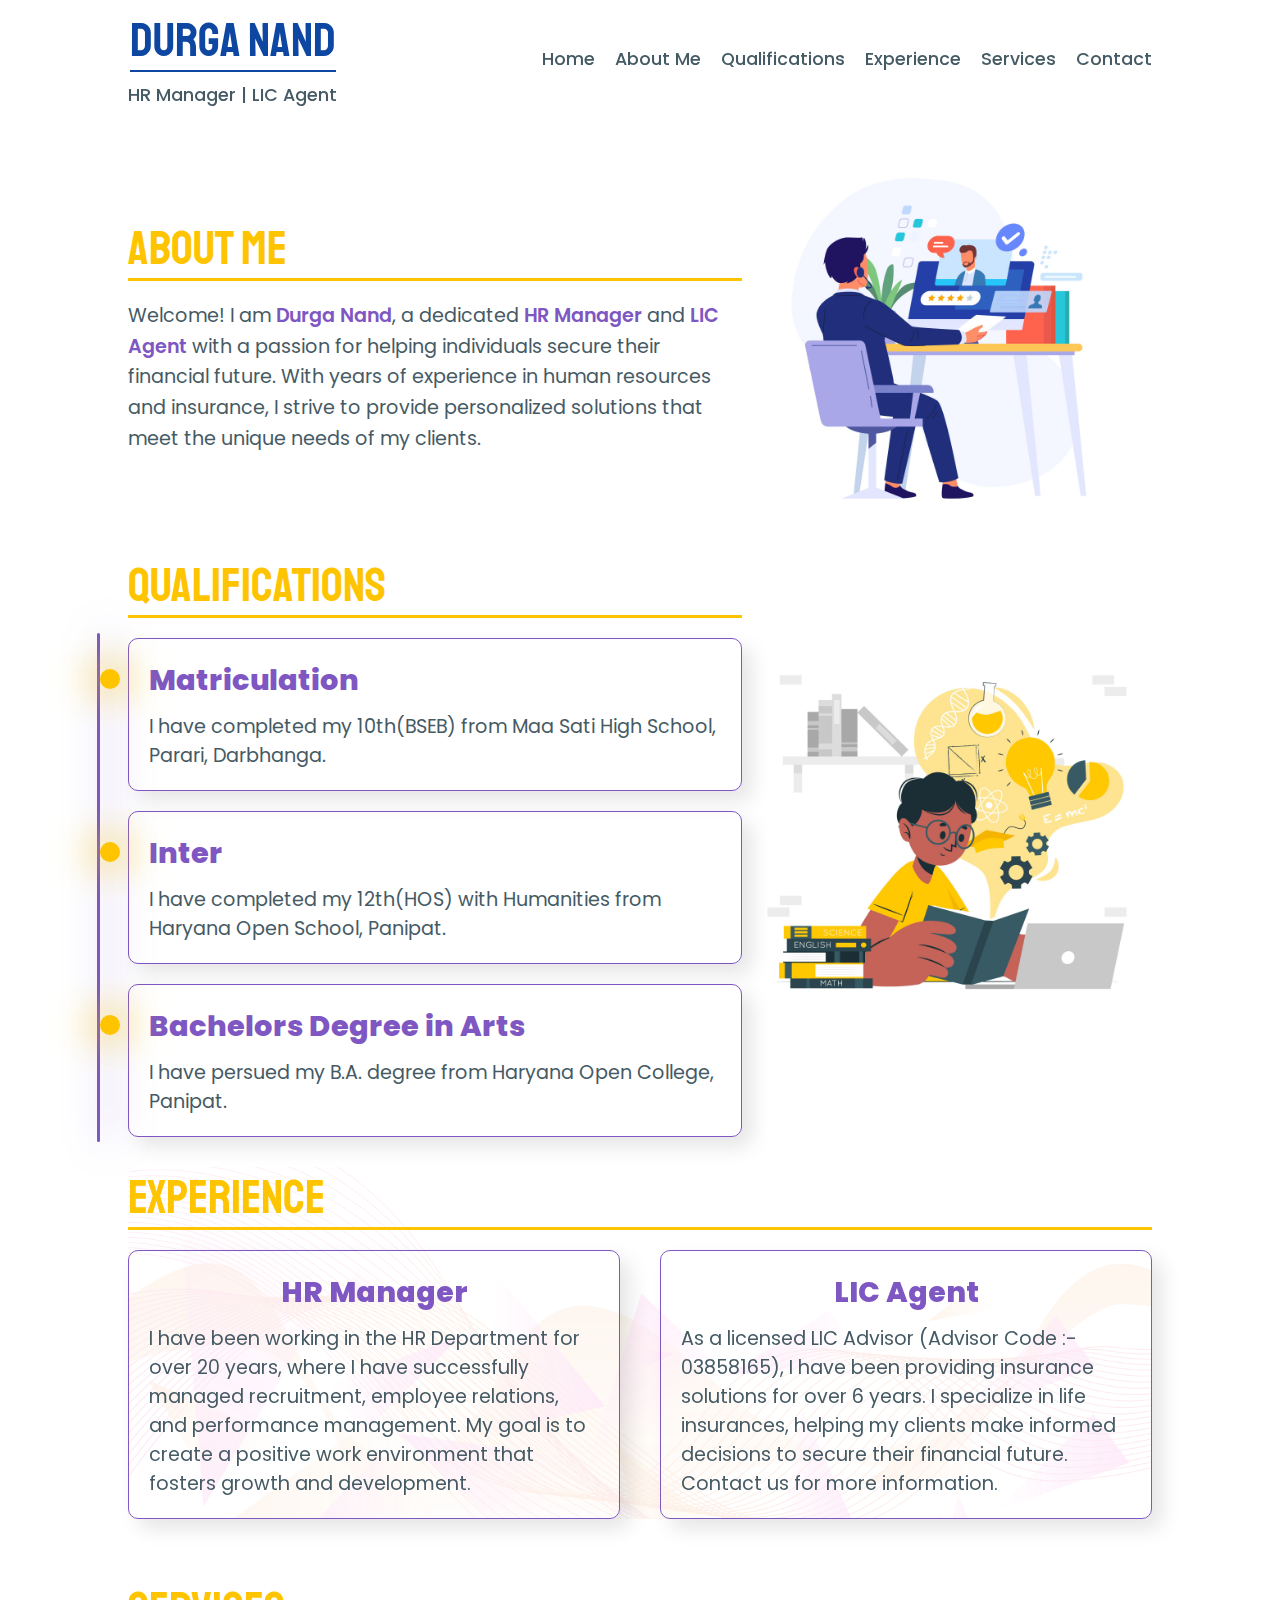
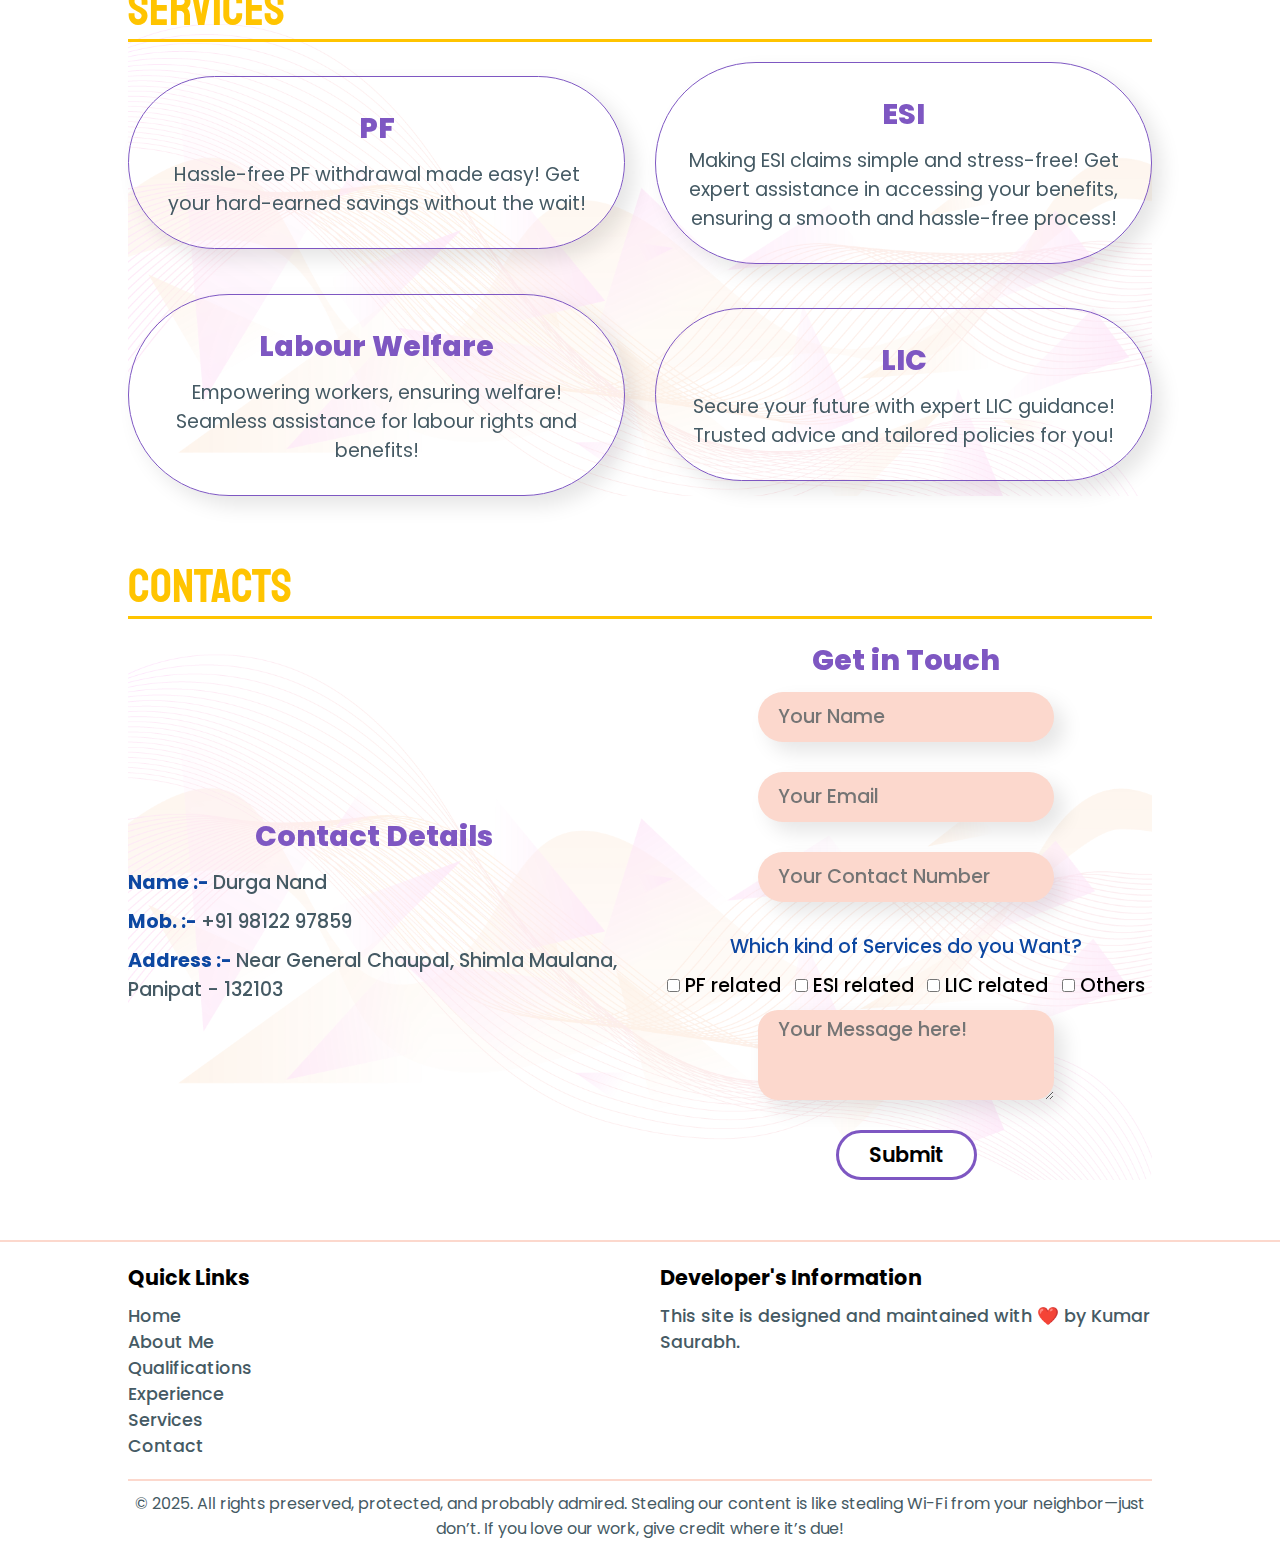
<file: index.html>
<!DOCTYPE html>
<html lang="en">

<head>
    <meta charset="UTF-8">
    <meta name="viewport" content="width=device-width, initial-scale=1.0">
    <title>Durga Nand | LIC Agent</title>

    <link rel="shortcut icon" href="lic.ico" type="image/x-icon">

    <link rel="stylesheet" href="licstyle.css">
    <link rel="stylesheet" href="licmedia.css">

</head>

<body>


    <header>

        <section class="navbar">

            <div class="navleft">

                <span class="navleft-heading">Durga Nand</span>
                <span class="navleft-subheading">HR Manager | LIC Agent</span>

            </div>

            <div class="navlinks">

                <ul class="navlinks-list">
                    <li><a href="index.html" id="linkone">Home</a></li>
                    <li><a href="#aboutme" id="linktwo">About Me</a></li>
                    <li><a href="#qualifications" id="linkthree">Qualifications</a></li>
                    <li><a href="#experience" id="linkfour">Experience</a></li>
                    <li><a href="#services" id="linkfive">Services</a></li>
                    <li><a href="#contact" id="linksix">Contact</a></li>
                </ul>

                <span class="hamburger"><img src="licimages/hamburger.svg"></span>
                <span class="close-menu"><img src="licimages/close.svg"></span>

            </div>

        </section>

    </header>


    <main>

        <a name="aboutme">

            <section class="aboutme">

                <div class="aboutme-left">

                    <span class="aboutme-heading">About Me</span>
                    <p>Welcome! I am <span>Durga Nand</span>, a dedicated <span>HR Manager</span> and <span>LIC
                            Agent</span>
                        with a passion for helping individuals
                        secure their financial future. With years of experience in human resources and insurance, I
                        strive
                        to provide personalized solutions that meet the unique needs of my clients.</p>

                </div>

                <div class="aboutme-right">

                    <img src="licimages/aboutme.jpg" alt="Durga Nand">

                </div>

            </section>

        </a>


        <a name="qualifications">

            <section class="qualifications">

                <div class="qualifications-left">

                    <span class="qualifications-heading">Qualifications</span>

                    <div class="qualifications-explained">

                        <div class="qualifications-one">
                            <span class="exam">Matriculation</span>
                            <p>I have completed my 10th(BSEB) from Maa Sati High School, Parari, Darbhanga.</p>
                        </div>

                        <div class="qualifications-two">
                            <span class="exam">Inter</span>
                            <p>I have completed my 12th(HOS) with Humanities from Haryana Open School, Panipat.</p>
                        </div>

                        <div class="qualifications-three">
                            <span class="exam">Bachelors Degree in Arts</span>
                            <p>I have persued my B.A. degree from Haryana Open College, Panipat.</p>
                        </div>

                    </div>


                </div>

                <div class="qualifications-right">

                    <img src="licimages/qualifications.jpg" alt="Qualifications">

                </div>

            </section>

        </a>


        <a name="experience">

            <section class="experience">

                <div class="experience-flex">

                    <span class="experience-heading">Experience</span>

                    <div class="experience-explained">

                        <div class="experience-left">
                            <span class="designation">HR Manager</span>
                            <p>I have been working in the HR Department for over 20 years, where I have successfully
                                managed
                                recruitment,
                                employee relations, and performance management. My goal is to create a positive work
                                environment
                                that fosters growth and development.</p>
                        </div>

                        <div class="experience-right">
                            <span class="designation">LIC Agent</span>
                            <p>As a licensed LIC Advisor (Advisor Code :- 03858165), I have been providing insurance
                                solutions for over 6 years. I
                                specialize in
                                life insurances, helping my clients make informed
                                decisions
                                to secure their financial future. Contact us for more information.</p>
                        </div>

                    </div>

                </div>

            </section>

        </a>


        <a name="services">

            <section class="services">

                <div class="services-flex">

                    <span class="services-heading">Services</span>

                    <div class="services-explained">

                        <div class="services-one">
                            <span class="services-name">PF</span>
                            <p>Hassle-free PF withdrawal made easy! Get your hard-earned savings without the wait!</p>
                        </div>

                        <div class="services-two">
                            <span class="services-name">ESI</span>
                            <p>Making ESI claims simple and stress-free! Get expert assistance in accessing your
                                benefits, ensuring a smooth and hassle-free process!</p>
                        </div>

                        <div class="services-two">
                            <span class="services-name">Labour Welfare</span>
                            <p>Empowering workers, ensuring welfare! Seamless assistance for labour rights and benefits!
                            </p>
                        </div>

                        <div class="services-three">
                            <span class="services-name">LIC</span>
                            <p>Secure your future with expert LIC guidance! Trusted advice and tailored policies for
                                you!</p>
                        </div>

                    </div>

                </div>

            </section>

        </a>


        <a name="contact">

            <section class="contacts">

                <div class="contacts-flex">

                    <span class="contacts-heading">Contacts</span>

                    <div class="contacts-explained">

                        <div class="contacts-left">
                            <span class="contacts-part">Contact Details</span>
                            <span class="contacts-name">Name :- <span>Durga Nand</span></span>
                            <span class="contacts-number">Mob. :- <span>+91 98122 97859</span></span>
                            <span class="contacts-address">Address :- <span>Near General Chaupal, Shimla Maulana,
                                    Panipat -
                                    132103</span></span>
                        </div>

                        <div class="contacts-right">
                            <form action="https://api.web3forms.com/submit" method="POST">

                                <span class="contacts-part">Get in Touch</span>

                                <input type="hidden" name="access_key" value="02e37905-b21f-4899-ac6e-25fa8b1f2938">

                                <input type="text" name="Name" placeholder="Your Name" required class="contacts-input">

                                <input type="email" name="Email" placeholder="Your Email" required
                                    class="contacts-input">

                                <input type="mobile" name="Contact" placeholder="Your Contact Number" required
                                    class="contacts-input">

                                <span class="contacts-checkboxes-heading">Which kind of Services do you Want?</span>

                                <div class="checkboxes">

                                    <span>
                                        <input type="checkbox" class="contacts-checkbox" id="PF" name="PF" value="PF">
                                        <label for="PF"> PF related</label>
                                    </span>

                                    <span>
                                        <input type="checkbox" class="contacts-checkbox" id="ESI" name="ESI"
                                            value="ESI">
                                        <label for="ESI"> ESI related</label>
                                    </span>

                                    <span>
                                        <input type="checkbox" class="contacts-checkbox" id="LIC" name="LIC"
                                            value="LIC">
                                        <label for="LIC"> LIC related</label>
                                    </span>

                                    <span>
                                        <input type="checkbox" class="contacts-checkbox" id="Others" name="Others"
                                            value="Others">
                                        <label for="Others"> Others</label>
                                    </span>

                                </div>

                                <textarea placeholder="Your Message here!" class="contacts-textarea"
                                    name="message"></textarea>

                                <button class="contacts-submit" type="submit">Submit</button>

                            </form>
                        </div>

                    </div>

                </div>

            </section>

        </a>

    </main>


    <footer>

        <section class="copyright">

            <div class="quicklinks">

                <span class="quicklinks-heading">Quick Links</span>

                <ul class="quicklinks-list">
                    <li><a href="index.html" id="linkone">Home</a></li>
                    <li><a href="#aboutme" id="linktwo">About Me</a></li>
                    <li><a href="#qualifications" id="linkthree">Qualifications</a></li>
                    <li><a href="#experience" id="linkfour">Experience</a></li>
                    <li><a href="#services" id="linkfive">Services</a></li>
                    <li><a href="#contact" id="linksix">Contact</a></li>
                </ul>

            </div>

            <div class="info">

                <span>Developer's Information</span>
                <p>This site is designed and maintained with ❤️ by Kumar Saurabh.</p>

            </div>

        </section>

        <section class="copyright-text">

            <p>© 2025. All rights preserved, protected, and probably admired. Stealing our
                content is like stealing Wi-Fi from your neighbor—just don’t. If you love our work, give credit
                where it’s due!
            </p>

        </section>

    </footer>


    <script src="licscript.js"></script>


</body>

</html>
</file>
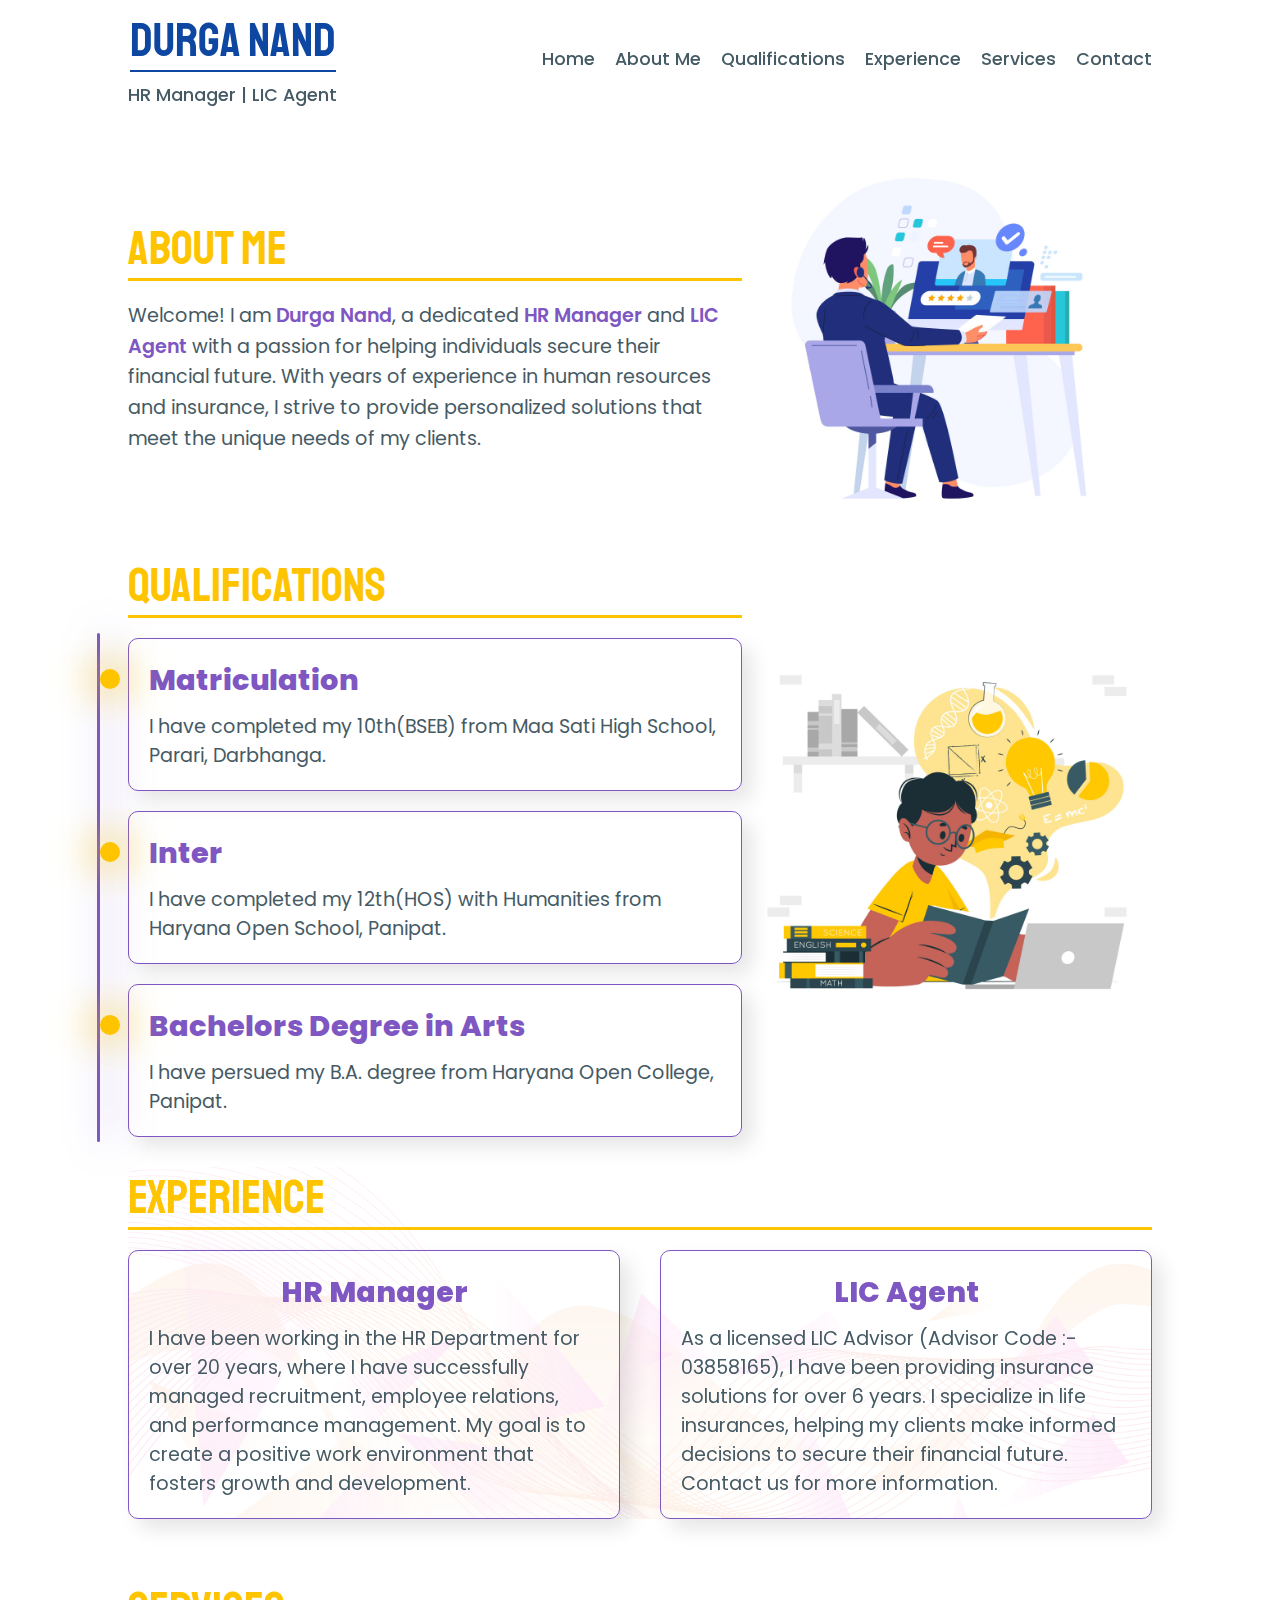
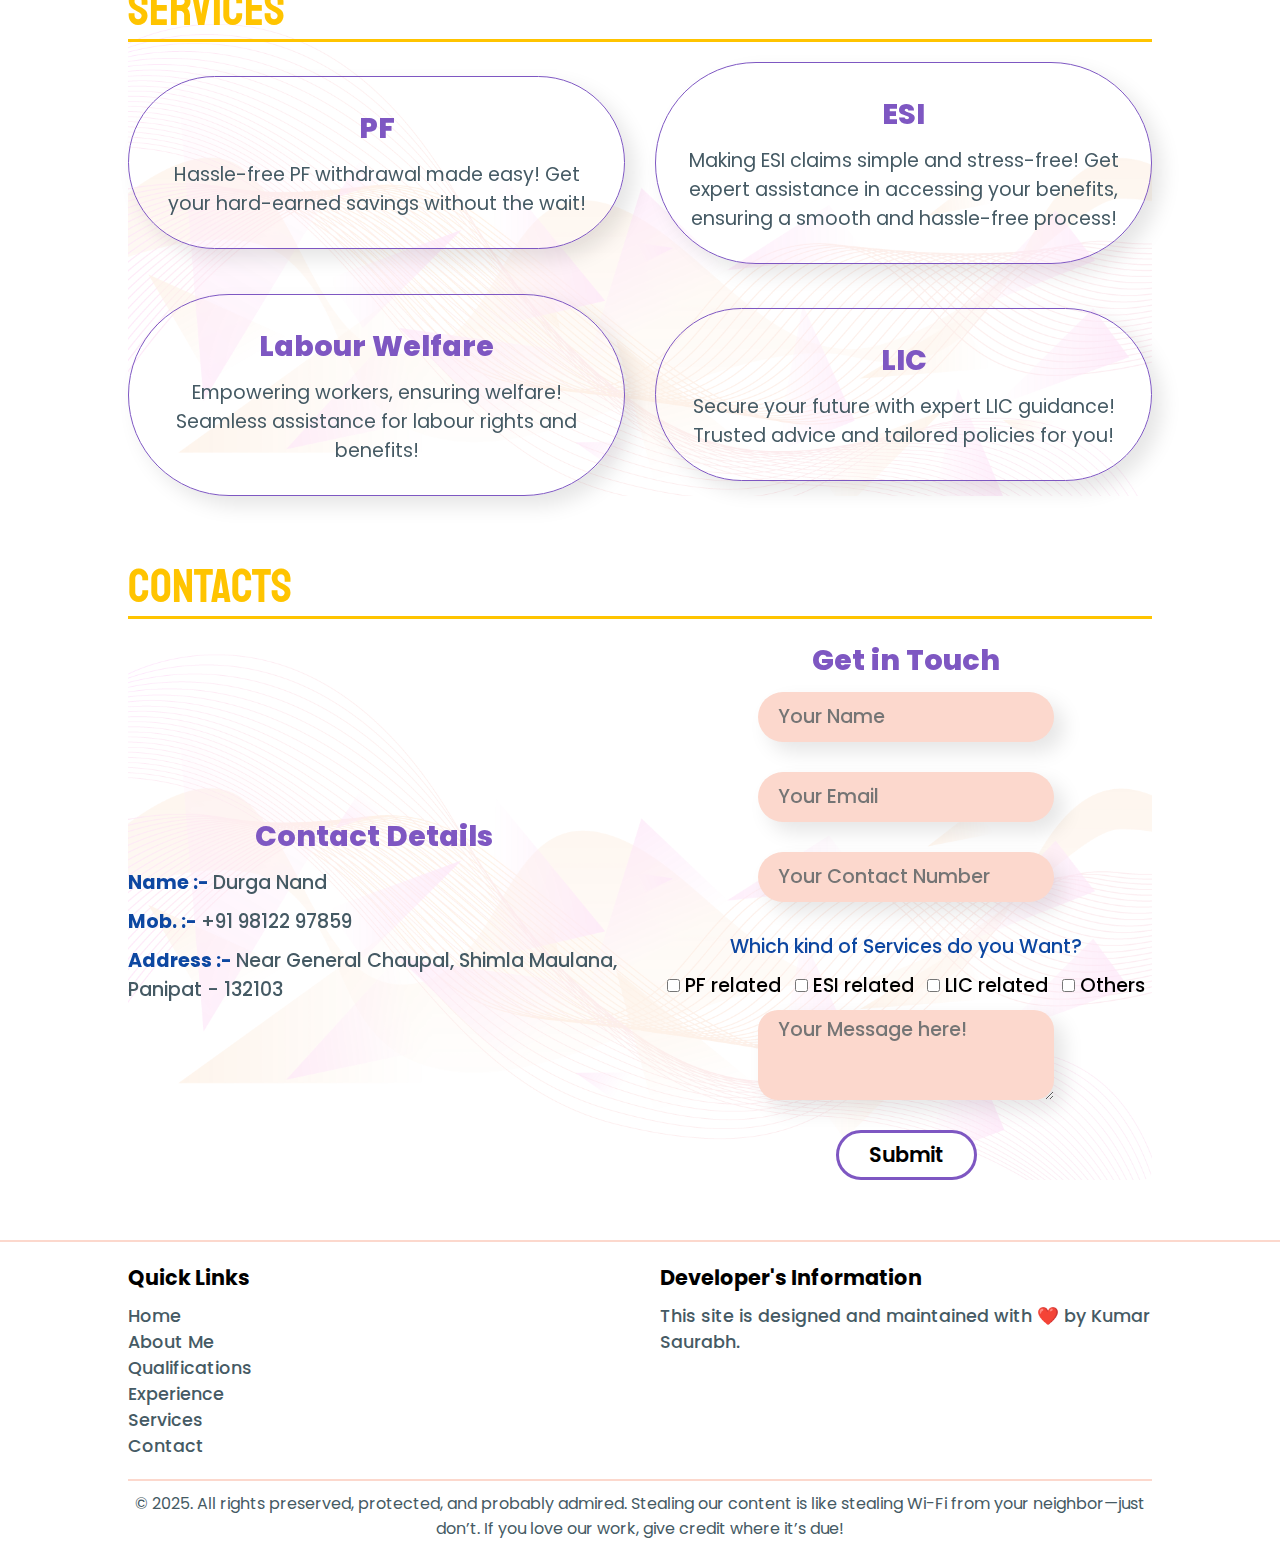
<file: lic.html>
<!DOCTYPE html>
<html lang="en">

<head>
    <meta charset="UTF-8">
    <meta name="viewport" content="width=device-width, initial-scale=1.0">
    <title>Durga Nand | LIC Agent</title>

    <link rel="shortcut icon" href="lic.ico" type="image/x-icon">

    <link rel="stylesheet" href="licstyle.css">
    <link rel="stylesheet" href="licmedia.css">

</head>

<body>


    <header>

        <section class="navbar">

            <div class="navleft">

                <span class="navleft-heading">Durga Nand</span>
                <span class="navleft-subheading">HR Manager | LIC Agent</span>

            </div>

            <div class="navlinks">

                <ul class="navlinks-list">
                    <li><a href="index.html" id="linkone">Home</a></li>
                    <li><a href="#aboutme" id="linktwo">About Me</a></li>
                    <li><a href="#qualifications" id="linkthree">Qualifications</a></li>
                    <li><a href="#experience" id="linkfour">Experience</a></li>
                    <li><a href="#services" id="linkfive">Services</a></li>
                    <li><a href="#contact" id="linksix">Contact</a></li>
                </ul>

                <span class="hamburger"><img src="licimages/hamburger.svg"></span>
                <span class="close-menu"><img src="licimages/close.svg"></span>

            </div>

        </section>

    </header>


    <main>

        <a name="aboutme">

            <section class="aboutme">

                <div class="aboutme-left">

                    <span class="aboutme-heading">About Me</span>
                    <p>Welcome! I am <span>Durga Nand</span>, a dedicated <span>HR Manager</span> and <span>LIC
                            Agent</span>
                        with a passion for helping individuals
                        secure their financial future. With years of experience in human resources and insurance, I
                        strive
                        to provide personalized solutions that meet the unique needs of my clients.</p>

                </div>

                <div class="aboutme-right">

                    <img src="licimages/aboutme.jpg" alt="Durga Nand">

                </div>

            </section>

        </a>


        <a name="qualifications">

            <section class="qualifications">

                <div class="qualifications-left">

                    <span class="qualifications-heading">Qualifications</span>

                    <div class="qualifications-explained">

                        <div class="qualifications-one">
                            <span class="exam">Matriculation</span>
                            <p>I have completed my 10th(BSEB) from Maa Sati High School, Parari, Darbhanga.</p>
                        </div>

                        <div class="qualifications-two">
                            <span class="exam">Inter</span>
                            <p>I have completed my 12th(HOS) with Humanities from Haryana Open School, Panipat.</p>
                        </div>

                        <div class="qualifications-three">
                            <span class="exam">Bachelors Degree in Arts</span>
                            <p>I have persued my B.A. degree from Haryana Open College, Panipat.</p>
                        </div>

                    </div>


                </div>

                <div class="qualifications-right">

                    <img src="licimages/qualifications.jpg" alt="Qualifications">

                </div>

            </section>

        </a>


        <a name="experience">

            <section class="experience">

                <div class="experience-flex">

                    <span class="experience-heading">Experience</span>

                    <div class="experience-explained">

                        <div class="experience-left">
                            <span class="designation">HR Manager</span>
                            <p>I have been working in the HR Department for over 20 years, where I have successfully
                                managed
                                recruitment,
                                employee relations, and performance management. My goal is to create a positive work
                                environment
                                that fosters growth and development.</p>
                        </div>

                        <div class="experience-right">
                            <span class="designation">LIC Agent</span>
                            <p>As a licensed LIC Advisor (Advisor Code :- 03858165), I have been providing insurance
                                solutions for over 6 years. I
                                specialize in
                                life insurances, helping my clients make informed
                                decisions
                                to secure their financial future. Contact us for more information.</p>
                        </div>

                    </div>

                </div>

            </section>

        </a>


        <a name="services">

            <section class="services">

                <div class="services-flex">

                    <span class="services-heading">Services</span>

                    <div class="services-explained">

                        <div class="services-one">
                            <span class="services-name">PF</span>
                            <p>Hassle-free PF withdrawal made easy! Get your hard-earned savings without the wait!</p>
                        </div>

                        <div class="services-two">
                            <span class="services-name">ESI</span>
                            <p>Making ESI claims simple and stress-free! Get expert assistance in accessing your
                                benefits, ensuring a smooth and hassle-free process!</p>
                        </div>

                        <div class="services-two">
                            <span class="services-name">Labour Welfare</span>
                            <p>Empowering workers, ensuring welfare! Seamless assistance for labour rights and benefits!
                            </p>
                        </div>

                        <div class="services-three">
                            <span class="services-name">LIC</span>
                            <p>Secure your future with expert LIC guidance! Trusted advice and tailored policies for
                                you!</p>
                        </div>

                    </div>

                </div>

            </section>

        </a>


        <a name="contact">

            <section class="contacts">

                <div class="contacts-flex">

                    <span class="contacts-heading">Contacts</span>

                    <div class="contacts-explained">

                        <div class="contacts-left">
                            <span class="contacts-part">Contact Details</span>
                            <span class="contacts-name">Name :- <span>Durga Nand</span></span>
                            <span class="contacts-number">Mob. :- <span>+91 98122 97859</span></span>
                            <span class="contacts-address">Address :- <span>Near General Chaupal, Shimla Maulana,
                                    Panipat -
                                    132103</span></span>
                        </div>

                        <div class="contacts-right">
                            <form action="https://api.web3forms.com/submit" method="POST">

                                <span class="contacts-part">Get in Touch</span>

                                <input type="hidden" name="access_key" value="02e37905-b21f-4899-ac6e-25fa8b1f2938">

                                <input type="text" name="Name" placeholder="Your Name" required class="contacts-input">

                                <input type="email" name="Email" placeholder="Your Email" required
                                    class="contacts-input">

                                <input type="mobile" name="Contact" placeholder="Your Contact Number" required
                                    class="contacts-input">

                                <span class="contacts-checkboxes-heading">Which kind of Services do you Want?</span>

                                <div class="checkboxes">

                                    <span>
                                        <input type="checkbox" class="contacts-checkbox" id="PF" name="PF" value="PF">
                                        <label for="PF"> PF related</label>
                                    </span>

                                    <span>
                                        <input type="checkbox" class="contacts-checkbox" id="ESI" name="ESI"
                                            value="ESI">
                                        <label for="ESI"> ESI related</label>
                                    </span>

                                    <span>
                                        <input type="checkbox" class="contacts-checkbox" id="LIC" name="LIC"
                                            value="LIC">
                                        <label for="LIC"> LIC related</label>
                                    </span>

                                    <span>
                                        <input type="checkbox" class="contacts-checkbox" id="Others" name="Others"
                                            value="Others">
                                        <label for="Others"> Others</label>
                                    </span>

                                </div>

                                <textarea placeholder="Your Message here!" class="contacts-textarea"
                                    name="message"></textarea>

                                <button class="contacts-submit" type="submit">Submit</button>

                            </form>
                        </div>

                    </div>

                </div>

            </section>

        </a>

    </main>


    <footer>

        <section class="copyright">

            <div class="quicklinks">

                <span class="quicklinks-heading">Quick Links</span>

                <ul class="quicklinks-list">
                    <li><a href="index.html" id="linkone">Home</a></li>
                    <li><a href="#aboutme" id="linktwo">About Me</a></li>
                    <li><a href="#qualifications" id="linkthree">Qualifications</a></li>
                    <li><a href="#experience" id="linkfour">Experience</a></li>
                    <li><a href="#services" id="linkfive">Services</a></li>
                    <li><a href="#contact" id="linksix">Contact</a></li>
                </ul>

            </div>

            <div class="info">

                <span>Developer's Information</span>
                <p>This site is designed and maintained with ❤️ by Kumar Saurabh.</p>

            </div>

        </section>

        <section class="copyright-text">

            <p>© 2025. All rights preserved, protected, and probably admired. Stealing our
                content is like stealing Wi-Fi from your neighbor—just don’t. If you love our work, give credit
                where it’s due!
            </p>

        </section>

    </footer>


    <script src="licscript.js"></script>


</body>

</html>
</file>
<file: licstyle.css>
@import url('https://fonts.googleapis.com/css2?family=Poppins:ital,wght@0,100;0,200;0,300;0,400;0,500;0,600;0,700;0,800;0,900;1,100;1,200;1,300;1,400;1,500;1,600;1,700;1,800;1,900&family=Staatliches&display=swap');

/* 
https://htmlcolorcodes.com/color-chart/material-design-color-chart/
*/

:root {
  --blue-color: #0d47a1;
  --yellow-color: #ffc400;
  --bluegray-color: #455a64;
  --violet-color: #7e57c2;
  --pastelorange-color: #FCD8CD;
}

* {
  margin: 0;
  padding: 0;
  box-sizing: border-box;
}

body {
  font-family: 'Poppins', sans-serif;
  overflow-x: hidden;
}

html {
  scroll-behavior: smooth;
}

header {
  position: sticky;
  top: 0;
  background-color: rgba(255, 255, 255, 0.8);
  backdrop-filter: blur(8px);
  max-width: 100vw;
  z-index: 10;
  padding: 10px 0;
  margin: auto;
}

.navbar {
  display: flex;
  justify-content: space-between;
  align-items: center;
  width: 80%;
  margin: auto;
}

.navbar .navleft {
  display: flex;
  flex-direction: column;
  gap: 10px;
  justify-content: center;
  align-items: center;
}

.navbar .navleft .navleft-heading {
  font-size: 3rem;
  font-family: 'Staatliches', "Poppins", sans-serif;
  color: var(--blue-color);
  text-transform: uppercase;
  border-bottom: 2px solid var(--blue-color);
}

.navbar .navleft .navleft-subheading {
  font-size: 1.1rem;
  font-weight: 500;
  color: var(--bluegray-color);
}

.navbar .navlinks ul {
  display: flex;
  gap: 20px;
  list-style: none;
  font-size: 1.1rem;
  font-weight: 500;
  position: relative;
  animation: navlinksAppear 0.3s ease-in-out;
}

.navbar .navlinks ul li a {
  text-decoration: none;
  color: var(--bluegray-color);
  transition: all 0.3s ease-in-out;
}

.navbar .navlinks .hamburger {
  display: none;
  cursor: pointer;
}

.navbar .navlinks .close-menu {
  display: none;
  cursor: pointer;
}

.navbar .navlinks ul li a:hover {
  color: var(--blue-color) !important;
  transition: all 0.3s ease-in-out !important;
}

@keyframes navlinksAppear {
  from {
    opacity: 0;
    transform: translateY(-50px);
  }

  to {
    opacity: 1;
    transform: translateY(0);
  }
}

.aboutme,
.qualifications {
  display: grid;
  grid-template-columns: 60% 40%;
  max-width: 80vw;
  margin: 10px auto;
  justify-content: center;
  align-items: center;
}

.aboutme .aboutme-left,
.qualifications .qualifications-left,
.experience .experience-flex,
.services .services-flex,
.contacts .contacts-flex {
  display: flex;
  flex-direction: column;
  justify-content: center;
  gap: 20px;
}

.aboutme .aboutme-left .aboutme-heading,
.qualifications .qualifications-heading,
.experience .experience-heading,
.services .services-heading,
.contacts .contacts-heading {
  font-size: 3rem;
  font-family: 'Staatliches', "Poppins", sans-serif;
  color: var(--yellow-color);
  text-transform: uppercase;
  border-bottom: 3px solid var(--yellow-color);
}

.aboutme .aboutme-left p {
  font-size: 1.2rem;
  color: var(--bluegray-color);
  line-height: 1.6;
}

.aboutme .aboutme-left p span {
  font-weight: 600;
  color: var(--violet-color);
}

.aboutme .aboutme-right img,
.qualifications .qualifications-right img {
  width: 100%;
  height: auto;
  animation: slideup 0.3s ease-in-out;
  animation-timeline: view();
  animation-range: entry 0% cover 50%;
}

@keyframes slideup {
  from {
    opacity: 0;
    scale: 0.5;
    transform: translateY(50px);
  }

  to {
    opacity: 1;
    scale: 1;
    transform: translateY(0);
  }
}

.qualifications .qualifications-left .qualifications-explained {
  display: flex;
  flex-direction: column;
  gap: 20px;
  justify-content: center;
  position: relative;
}

.qualifications .qualifications-left .qualifications-explained div {
  display: flex;
  flex-direction: column;
  gap: 10px;
  justify-content: center;
  max-width: 100%;
  border: 1px solid var(--violet-color);
  padding: 20px;
  border-radius: 10px;
  box-shadow: 10px 10px 20px rgba(0, 0, 0, 0.1);
  transition: all 0.3s ease-in-out;
}

.qualifications .qualifications-left .qualifications-explained div:hover {
  animation: moveuponHover 0.3s ease-in-out;
  transform: translateY(-10px);
}

.qualifications .qualifications-left .qualifications-explained .exam {
  font-size: 1.8rem;
  color: var(--violet-color);
  font-weight: 800;
  position: relative;
}

.qualifications .qualifications-left .qualifications-explained p {
  font-size: 1.2rem;
  color: var(--bluegray-color);
}

.qualifications .qualifications-left .qualifications-explained::before {
  content: '';
  position: absolute;
  width: 3px;
  height: 102%;
  left: -5%;
  border-radius: 10px;
  background-color: var(--violet-color);
  box-shadow: 10px 0 40px var(--violet-color);
  animation: lineAppear 0.3s ease-in-out;
  animation-timeline: view();
  animation-range: entry 0% cover 30%;
}

.qualifications .qualifications-left .qualifications-explained .exam::before {
  content: '';
  position: absolute;
  width: 20px;
  height: 20px;
  border-radius: 50%;
  left: -8.6%;
  top: 10px;
  background-color: var(--yellow-color);
  box-shadow: 10px 0 40px var(--yellow-color), -10px 0 40px var(--yellow-color);
  animation: lineAppear 0.3s ease-in-out;
  animation-timeline: view();
  animation-range: entry 0% cover 30%;
}

@keyframes moveuponHover {
  from {
    transform: translateY(0);
  }

  to {
    transform: translateY(-10px);
  }
}

@keyframes lineAppear {
  from {
    opacity: 0;
    scale: 0.5;
    transform: translateY(-50px);
  }

  to {
    opacity: 1;
    scale: 1;
    transform: translateY(0px);
  }
}

.experience,
.services,
.contacts {
  background-image: url("licimages/background2.png");
  background-color: rgba(255, 255, 255, 0.9);
  background-blend-mode: overlay;
  backdrop-filter: blur(10px);
  background-size: cover;
  background-position: center;
  background-repeat: no-repeat;
  border-radius: 10px;
  max-width: 80vw;
  margin: 30px auto 60px auto;
}

.experience .experience-flex .experience-explained,
.contacts .contacts-flex .contacts-explained {
  display: grid;
  grid-template-columns: 1fr 1fr;
  gap: 40px;
  justify-content: center;
  align-items: center;
  max-width: 100%;
}

.experience .experience-flex .experience-explained div,
.services .services-flex .services-explained div {
  display: flex;
  flex-direction: column;
  gap: 10px;
  justify-content: center;
  max-width: 100%;
  height: fit-content;
  border: 1px solid var(--violet-color);
  padding: 20px;
  border-radius: 10px;
  box-shadow: 10px 10px 20px rgba(0, 0, 0, 0.1);
  animation: boxAppear 0.3s ease-in-out;
  animation-timeline: view();
  animation-range: entry 0% cover 35%;
  transition: all 0.3s ease-in-out;
}

.experience .experience-flex .experience-explained div:hover,
.services .services-flex .services-explained div:hover {
  animation: moveuponHover 0.3s ease-in-out;
  transform: translateY(-10px);
}

.experience .experience-flex .experience-explained .designation,
.services .services-flex .services-explained .services-name,
.contacts .contacts-flex .contacts-explained .contacts-part {
  font-size: 1.8rem;
  color: var(--violet-color);
  font-weight: 800;
  text-align: center;
}

.experience .experience-flex .experience-explained p,
.services .services-flex .services-explained p {
  font-size: 1.2rem;
  color: var(--bluegray-color);
}

@keyframes boxAppear {
  from {
    scale: 0.5;
    opacity: 0;
    clip-path: circle(0% at 50% 50%);
  }

  to {
    scale: 1;
    opacity: 1;
    clip-path: circle(100% at 50% 50%);
  }
}

.services .services-flex .services-explained {
  display: grid;
  grid-template-columns: 1fr 1fr;
  gap: 30px;
  justify-content: center;
  align-items: center;
  max-width: 100%;
}

.services .services-flex .services-explained div {
  border-radius: 500px;
  text-align: center;
  padding: 30px;
}

.contacts .contacts-flex .contacts-explained .contacts-left,
.contacts .contacts-flex .contacts-explained .contacts-right form {
  display: flex;
  flex-direction: column;
  gap: 10px;
  justify-content: center;
  max-width: 100%;
  height: fit-content;
}

.contacts .contacts-flex .contacts-explained .contacts-left .contacts-name,
.contacts .contacts-flex .contacts-explained .contacts-left .contacts-number,
.contacts .contacts-flex .contacts-explained .contacts-left .contacts-address {
  font-size: 1.2rem;
  font-weight: 700;
  color: var(--blue-color);
}

.contacts .contacts-flex .contacts-explained .contacts-left .contacts-name span,
.contacts .contacts-flex .contacts-explained .contacts-left .contacts-number span,
.contacts .contacts-flex .contacts-explained .contacts-left .contacts-address span {
  font-weight: 500;
  color: var(--bluegray-color);
}

.contacts .contacts-flex .contacts-explained .contacts-right {
  text-align: center;
  font-size: 1.2rem;
  font-weight: 500;
}

.contacts .contacts-flex .contacts-explained .contacts-right .contacts-input,
.contacts .contacts-flex .contacts-explained .contacts-right .contacts-textarea {
  width: 60%;
  height: 50px;
  border-radius: 50px;
  margin: auto;
  border: 0;
  outline: 0;
  background-color: var(--pastelorange-color);
  padding: 0px 20px;
  font-size: 1.2rem;
  font-weight: 500;
  margin-bottom: 20px;
  font-family: "Poppins", sans-serif;
  box-shadow: 10px 10px 20px rgba(0, 0, 0, 0.1);
  animation: boxAppear 0.3s ease-in-out;
  animation-timeline: view();
  animation-range: entry 0% cover 25%;
  transition: all 0.3s ease-in-out;
}

.contacts .contacts-flex .contacts-explained .contacts-right .contacts-input:focus,
.contacts .contacts-flex .contacts-explained .contacts-right .contacts-textarea:focus {
  background-color: white;
  border: 3px solid var(--pastelorange-color);
  transition: all 0.3s ease-in-out;
}

.contacts .contacts-flex .contacts-explained .contacts-right .contacts-checkboxes-heading {
  color: var(--blue-color);
}

.contacts .contacts-flex .contacts-explained .contacts-right .checkboxes {
  display: flex;
  justify-content: space-around;
}

.contacts .contacts-flex .contacts-explained .contacts-right .checkboxes input,
.contacts .contacts-flex .contacts-explained .contacts-right .checkboxes label {
  cursor: pointer;
}

.contacts .contacts-flex .contacts-explained .contacts-right .contacts-textarea {
  height: 10vh;
  border-radius: 20px;
  padding: 5px 20px;
}

.contacts .contacts-flex .contacts-explained .contacts-right .contacts-submit {
  width: fit-content;
  cursor: pointer;
  height: 50px;
  border-radius: 50px;
  margin: auto;
  border: 0;
  outline: 0;
  padding: 5px 30px;
  font-size: 1.3rem;
  font-weight: 600;
  font-family: "Poppins", sans-serif;
  background-color: white;
  border: 3px solid var(--violet-color);
  animation: boxAppear 0.3s ease-in-out;
  animation-timeline: view();
  animation-range: entry 0% cover 20%;
  transition: all 0.3s ease-in-out;
}

.contacts .contacts-flex .contacts-explained .contacts-right .contacts-submit:hover {
  background-color: var(--violet-color);
  color: white;
  transition: all 0.3s ease-in-out;
}

main {
  border-bottom: 2px solid var(--pastelorange-color);
}

.copyright {
  max-width: 80vw;
  margin: 20px auto;
  display: grid;
  grid-template-columns: 1fr 1fr;
  gap: 40px;
  font-size: 1.1rem;
}

.copyright .quicklinks,
.copyright .info {
  display: flex;
  flex-direction: column;
  gap: 10px;
}

.copyright .quicklinks .quicklinks-heading,
.copyright .info span {
  font-weight: 700;
  font-size: 1.3rem;
}

.copyright .quicklinks .quicklinks-list {
  list-style: none;
}

.copyright .quicklinks .quicklinks-list a,
.copyright .info p {
  text-decoration: none;
  color: var(--bluegray-color);
  font-weight: 500;
  transition: all 0.3s ease-in-out;
}

.copyright .quicklinks .quicklinks-list a:hover {
  color: var(--blue-color);
  font-weight: 600;
  transition: all 0.3s ease-in-out;
}

.copyright-text {
  border-top: 2px solid var(--pastelorange-color);
  padding: 10px 0;
  max-width: 80vw;
  margin: auto;
  text-align: center;
  color: var(--bluegray-color);
}
</file>
<file: licmedia.css>
@media only screen and (max-width: 1025px) {

    .navbar .navlinks ul {
        display: none;
    }

    .navbar .navlinks .hamburger {
        display: flex;
    }

    .navbar {
        width: 90%;
    }

    .navbar .navlinks ul {
        gap: 10px;
        flex-direction: column;
        position: absolute;
        top: 15px;
        right: 10vw;
        backdrop-filter: blur(10px);
        background-color: rgba(255, 255, 255, 0.8);
        padding: 5px;
        border-radius: 10px;
        height: max-content;
        font-size: 1rem;
    }

    .aboutme,
    .qualifications {
        display: flex;
        flex-direction: column-reverse;
        align-items: center;
        gap: 20px;
        max-width: 90vw;
    }

    .aboutme .aboutme-right,
    .qualifications .qualifications-right {
        max-width: 80%;
    }

    .qualifications .qualifications-left .qualifications-explained .exam::before {
        display: none;
    }

    .qualifications .qualifications-left .qualifications-explained::before {
        display: none;
    }

    .experience,
    .services,
    .contacts {
        max-width: 90vw;
        background-image: url("licimages/background4.png");
        background-position: left;
    }

    .services .services-flex .services-explained div {
        width: 90vw;
    }

    .experience .experience-flex .experience-explained,
    .services .services-flex .services-explained,
    .contacts .contacts-flex .contacts-explained {
        display: flex;
        flex-direction: column;
        gap: 20px;
        justify-content: center;
    }

    .contacts .contacts-flex .contacts-explained .contacts-right .contacts-input,
    .contacts .contacts-flex .contacts-explained .contacts-right .contacts-textarea {
        width: 100%;
    }

    .qualifications .qualifications-left .qualifications-explained div {
        animation: boxAppear 0.3s ease-in-out;
        animation-timeline: view();
        animation-range: entry 0% cover 35%;
    }

    .copyright,
    .copyright-text {
        max-width: 90vw;
    }

    .copyright .info p {
        font-size: 1rem;
    }
}

@media only screen and (max-width: 450px) {

    header {
        max-width: 90vw;
    }

    .navbar .navleft .navleft-heading {
        font-size: 2.6rem;
    }

    .navbar .navleft .navleft-subheading {
        font-size: 1rem;
    }

}
</file>
